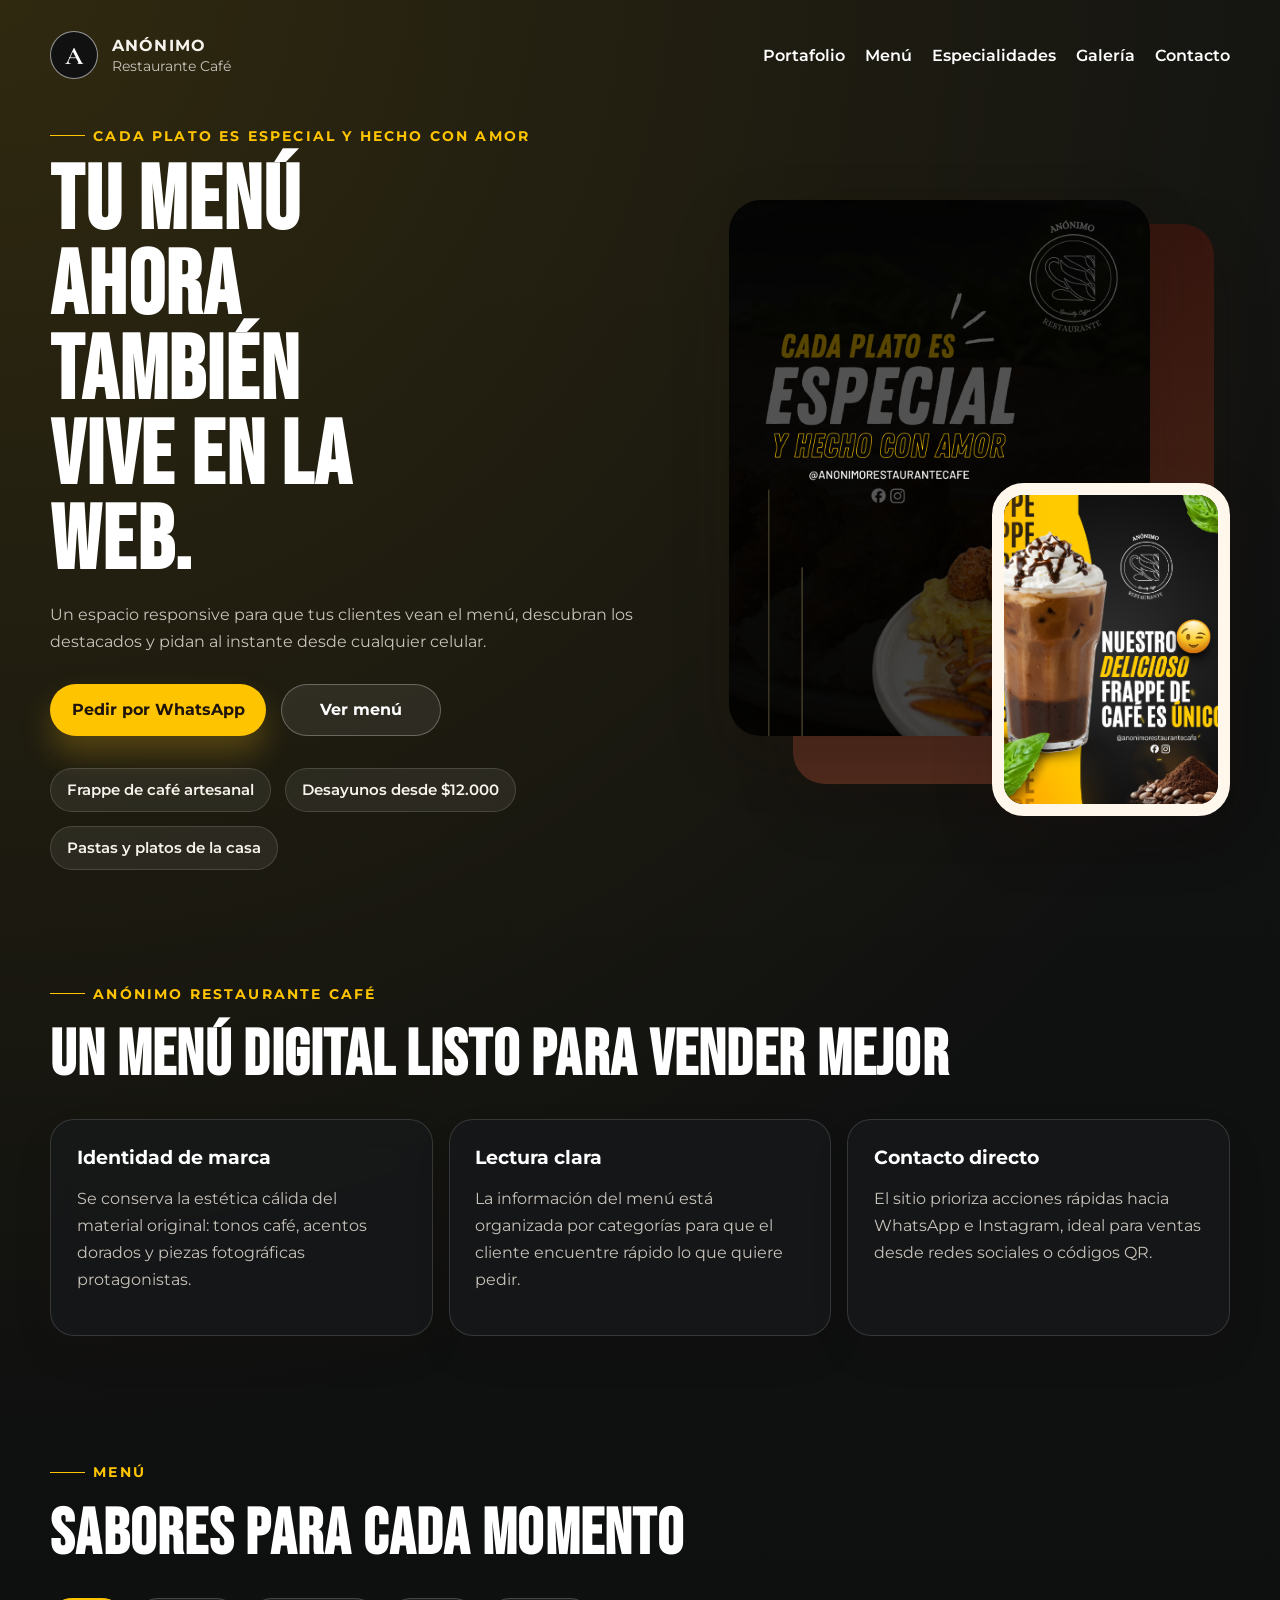
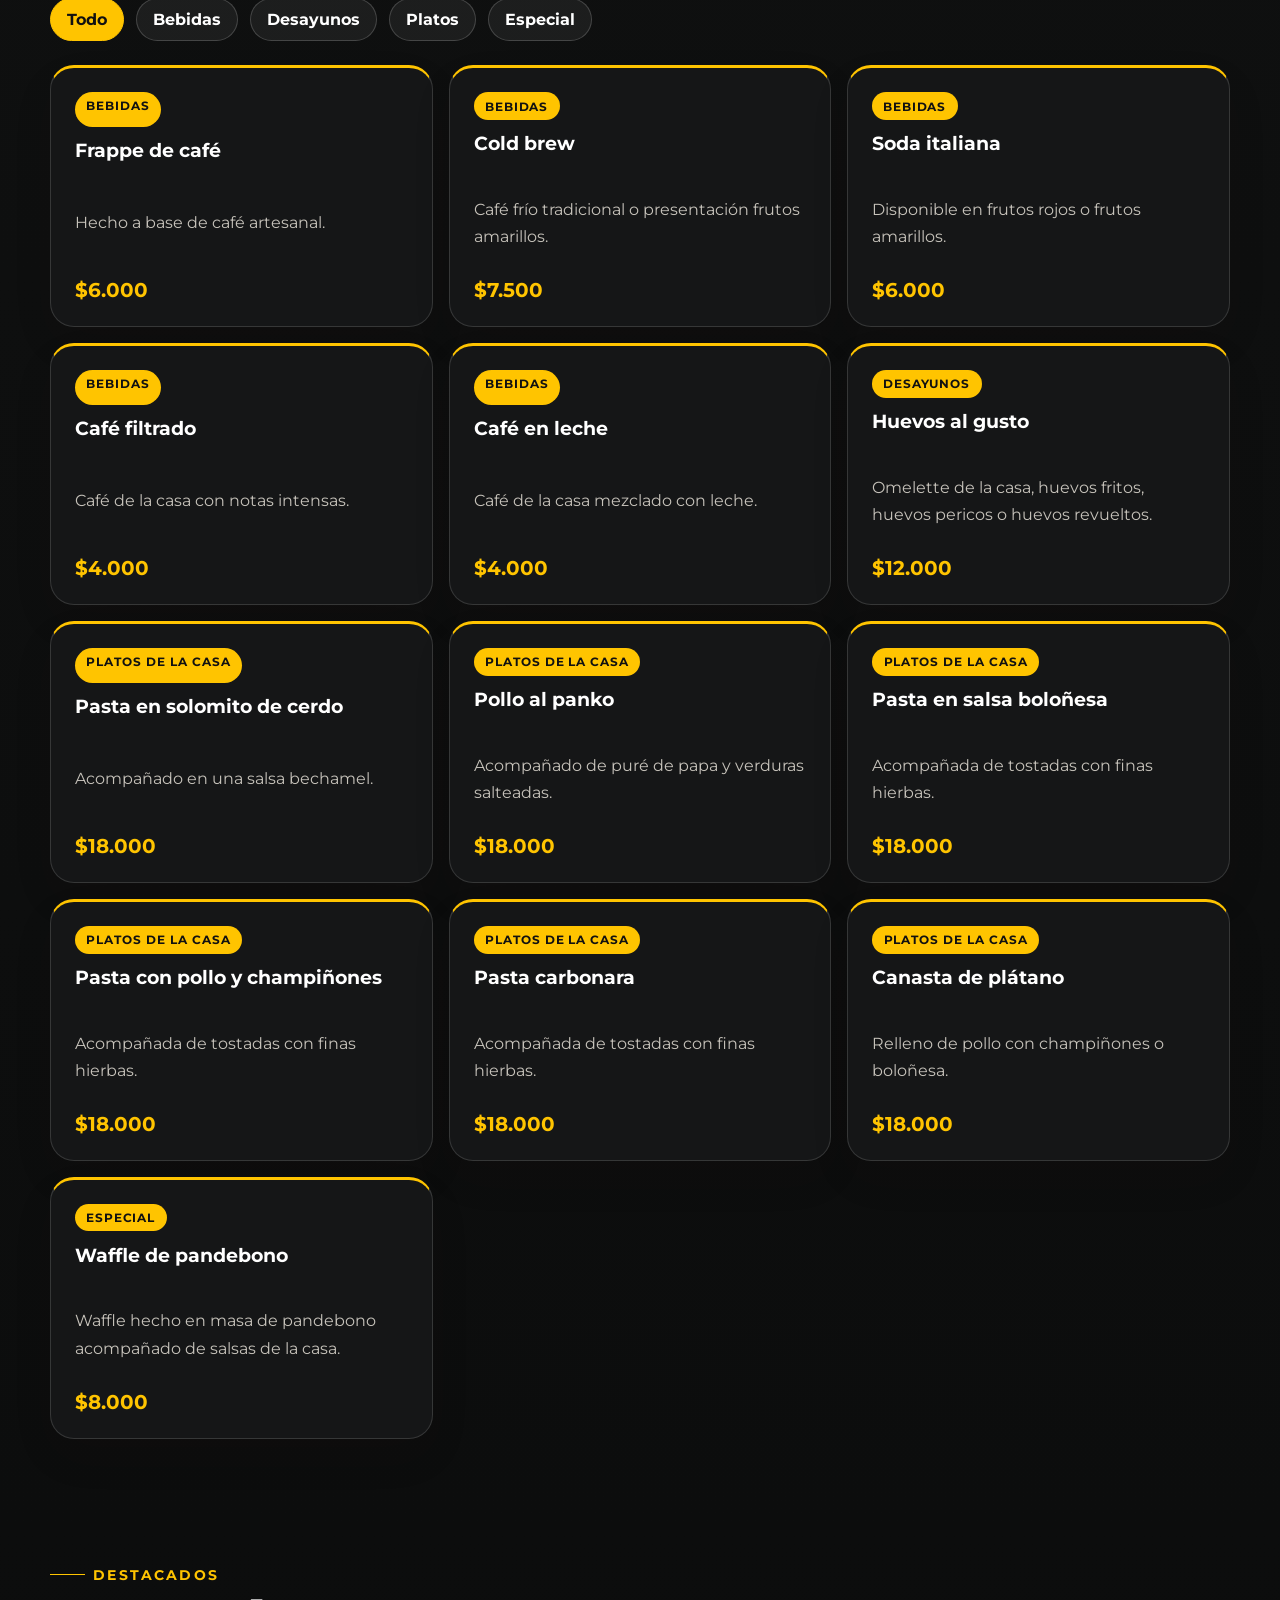
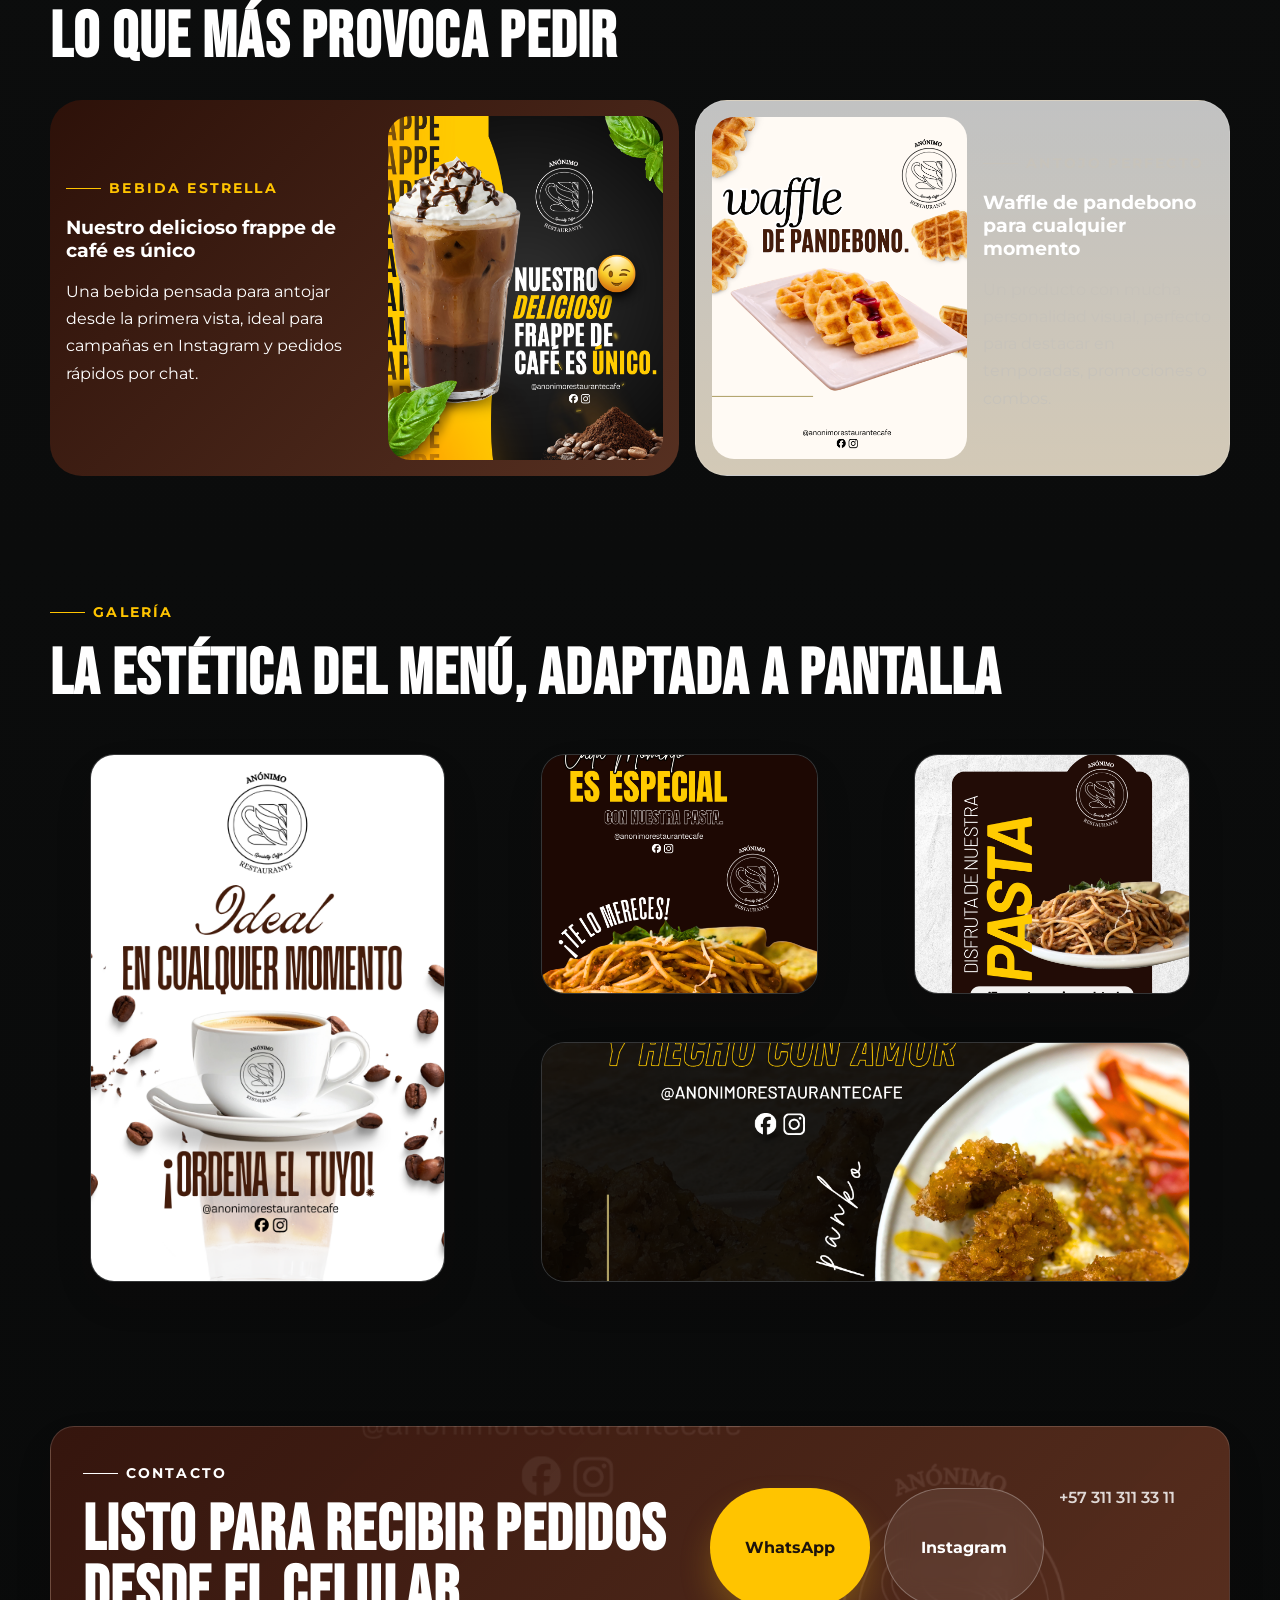
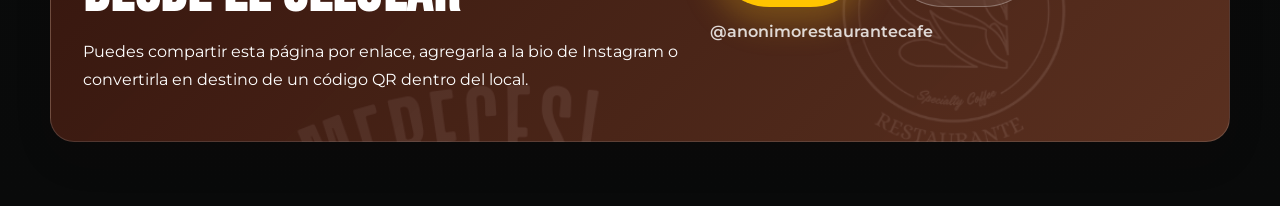
<file: index.html>
<!DOCTYPE html>
<html lang="es">
<head>
  <meta charset="UTF-8">
  <meta name="viewport" content="width=device-width, initial-scale=1.0">
  <meta
    name="description"
    content="Menú web responsive de Anónimo Restaurante Café con bebidas, desayunos, pasta y pedidos por WhatsApp."
  >
  <title>Anónimo Restaurante Café | Menú</title>
  <link rel="preconnect" href="https://fonts.googleapis.com">
  <link rel="preconnect" href="https://fonts.gstatic.com" crossorigin>
  <link
    href="https://fonts.googleapis.com/css2?family=Bebas+Neue&family=Cormorant+Garamond:wght@500;600;700&family=Montserrat:wght@400;500;600;700&display=swap"
    rel="stylesheet"
  >
  <link rel="stylesheet" href="styles.css">
</head>
<body>
  <header class="hero" id="inicio">
    <nav class="topbar">
      <a class="brand" href="#inicio" aria-label="Ir al inicio de Anónimo Restaurante Café">
        <span class="brand-mark">A</span>
        <span class="brand-copy">
          <strong>Anónimo</strong>
          <span>Restaurante Café</span>
        </span>
      </a>

      <button class="nav-toggle" type="button" aria-expanded="false" aria-controls="site-menu">
        <span></span>
        <span></span>
        <span></span>
      </button>

      <div class="nav-links" id="site-menu">
        <a href="portafolio.html">Portafolio</a>
        <a href="#menu">Menú</a>
        <a href="#especialidades">Especialidades</a>
        <a href="#galeria">Galería</a>
        <a href="#contacto">Contacto</a>
      </div>
    </nav>

    <div class="hero-content">
      <div class="hero-copy">
        <p class="eyebrow">Cada plato es especial y hecho con amor</p>
        <h1>Tu menú ahora también vive en la web.</h1>
        <p class="hero-text">
          Un espacio responsive para que tus clientes vean el menú, descubran los destacados y pidan
          al instante desde cualquier celular.
        </p>

        <div class="hero-actions">
          <a class="button button-primary" href="https://wa.me/573113113311" target="_blank" rel="noreferrer">
            Pedir por WhatsApp
          </a>
          <a class="button button-secondary" href="#menu">
            Ver menú
          </a>
        </div>

        <ul class="hero-highlights">
          <li>Frappe de café artesanal</li>
          <li>Desayunos desde $12.000</li>
          <li>Pastas y platos de la casa</li>
        </ul>
      </div>

      <div class="hero-visual">
        <article class="feature-card feature-card-main">
          <img src="assets/parrilla-anonimo.png" alt="Parrilla de Anónimo Restaurante Café">
        </article>
        <article class="feature-card feature-card-accent">
          <img src="assets/3.png" alt="Frappe de café de Anónimo Restaurante Café">
        </article>
      </div>
    </div>
  </header>

  <main>
    <section class="intro">
      <div class="section-heading">
        <p class="section-kicker">Anónimo Restaurante Café</p>
        <h2>Un menú digital listo para vender mejor</h2>
      </div>

      <div class="intro-grid">
        <article>
          <h3>Identidad de marca</h3>
          <p>
            Se conserva la estética cálida del material original: tonos café, acentos dorados y piezas
            fotográficas protagonistas.
          </p>
        </article>
        <article>
          <h3>Lectura clara</h3>
          <p>
            La información del menú está organizada por categorías para que el cliente encuentre rápido lo
            que quiere pedir.
          </p>
        </article>
        <article>
          <h3>Contacto directo</h3>
          <p>
            El sitio prioriza acciones rápidas hacia WhatsApp e Instagram, ideal para ventas desde redes
            sociales o códigos QR.
          </p>
        </article>
      </div>
    </section>

    <section class="menu-section" id="menu">
      <div class="section-heading">
        <p class="section-kicker">Menú</p>
        <h2>Sabores para cada momento</h2>
      </div>

      <div class="menu-toolbar" role="tablist" aria-label="Filtrar categorías del menú">
        <button class="filter-chip is-active" type="button" data-filter="all">Todo</button>
        <button class="filter-chip" type="button" data-filter="bebidas">Bebidas</button>
        <button class="filter-chip" type="button" data-filter="desayunos">Desayunos</button>
        <button class="filter-chip" type="button" data-filter="platos">Platos</button>
        <button class="filter-chip" type="button" data-filter="especial">Especial</button>
      </div>

      <div class="menu-grid">
        <article class="menu-card" data-category="bebidas">
          <span class="menu-tag">Bebidas</span>
          <h3>Frappe de café</h3>
          <p>Hecho a base de café artesanal.</p>
          <strong>$6.000</strong>
        </article>

        <article class="menu-card" data-category="bebidas">
          <span class="menu-tag">Bebidas</span>
          <h3>Cold brew</h3>
          <p>Café frío tradicional o presentación frutos amarillos.</p>
          <strong>$7.500</strong>
        </article>

        <article class="menu-card" data-category="bebidas">
          <span class="menu-tag">Bebidas</span>
          <h3>Soda italiana</h3>
          <p>Disponible en frutos rojos o frutos amarillos.</p>
          <strong>$6.000</strong>
        </article>

        <article class="menu-card" data-category="bebidas">
          <span class="menu-tag">Bebidas</span>
          <h3>Café filtrado</h3>
          <p>Café de la casa con notas intensas.</p>
          <strong>$4.000</strong>
        </article>

        <article class="menu-card" data-category="bebidas">
          <span class="menu-tag">Bebidas</span>
          <h3>Café en leche</h3>
          <p>Café de la casa mezclado con leche.</p>
          <strong>$4.000</strong>
        </article>

        <article class="menu-card" data-category="desayunos">
          <span class="menu-tag">Desayunos</span>
          <h3>Huevos al gusto</h3>
          <p>Omelette de la casa, huevos fritos, huevos pericos o huevos revueltos.</p>
          <strong>$12.000</strong>
        </article>

        <article class="menu-card" data-category="platos">
          <span class="menu-tag">Platos de la casa</span>
          <h3>Pasta en solomito de cerdo</h3>
          <p>Acompañado en una salsa bechamel.</p>
          <strong>$18.000</strong>
        </article>

        <article class="menu-card" data-category="platos">
          <span class="menu-tag">Platos de la casa</span>
          <h3>Pollo al panko</h3>
          <p>Acompañado de puré de papa y verduras salteadas.</p>
          <strong>$18.000</strong>
        </article>

        <article class="menu-card" data-category="platos">
          <span class="menu-tag">Platos de la casa</span>
          <h3>Pasta en salsa boloñesa</h3>
          <p>Acompañada de tostadas con finas hierbas.</p>
          <strong>$18.000</strong>
        </article>

        <article class="menu-card" data-category="platos">
          <span class="menu-tag">Platos de la casa</span>
          <h3>Pasta con pollo y champiñones</h3>
          <p>Acompañada de tostadas con finas hierbas.</p>
          <strong>$18.000</strong>
        </article>

        <article class="menu-card" data-category="platos">
          <span class="menu-tag">Platos de la casa</span>
          <h3>Pasta carbonara</h3>
          <p>Acompañada de tostadas con finas hierbas.</p>
          <strong>$18.000</strong>
        </article>

        <article class="menu-card" data-category="platos">
          <span class="menu-tag">Platos de la casa</span>
          <h3>Canasta de plátano</h3>
          <p>Relleno de pollo con champiñones o boloñesa.</p>
          <strong>$18.000</strong>
        </article>

        <article class="menu-card" data-category="especial">
          <span class="menu-tag">Especial</span>
          <h3>Waffle de pandebono</h3>
          <p>Waffle hecho en masa de pandebono acompañado de salsas de la casa.</p>
          <strong>$8.000</strong>
        </article>
      </div>
    </section>

    <section class="specialties" id="especialidades">
      <div class="section-heading">
        <p class="section-kicker">Destacados</p>
        <h2>Lo que más provoca pedir</h2>
      </div>

      <div class="specialties-grid">
        <article class="spotlight spotlight-dark">
          <div>
            <p class="spotlight-label">Bebida estrella</p>
            <h3>Nuestro delicioso frappe de café es único</h3>
            <p>
              Una bebida pensada para antojar desde la primera vista, ideal para campañas en Instagram y pedidos
              rápidos por chat.
            </p>
          </div>
          <img src="assets/3.png" alt="Frappe de café">
        </article>

        <article class="spotlight spotlight-light">
          <img src="assets/4.png" alt="Waffle de pandebono">
          <div>
            <p class="spotlight-label">Antojo perfecto</p>
            <h3>Waffle de pandebono para cualquier momento</h3>
            <p>
              Un producto con mucha personalidad visual, perfecto para destacar en temporadas, promociones o combos.
            </p>
          </div>
        </article>
      </div>
    </section>

    <section class="gallery" id="galeria">
      <div class="section-heading">
        <p class="section-kicker">Galería</p>
        <h2>La estética del menú, adaptada a pantalla</h2>
      </div>

      <div class="gallery-grid">
        <figure class="gallery-card gallery-card-tall">
          <img src="assets/2.png" alt="Café ideal en cualquier momento">
        </figure>
        <figure class="gallery-card">
          <img src="assets/5.png" alt="Pasta especial de la casa">
        </figure>
        <figure class="gallery-card">
          <img src="assets/6.png" alt="Promoción de pasta de la casa">
        </figure>
        <figure class="gallery-card gallery-card-wide">
          <img src="assets/1.png" alt="Plato especial con estilo de marca de Anónimo">
        </figure>
      </div>
    </section>

    <section class="contact" id="contacto">
      <div class="contact-panel">
        <div>
          <p class="section-kicker">Contacto</p>
          <h2>Listo para recibir pedidos desde el celular</h2>
          <p>
            Puedes compartir esta página por enlace, agregarla a la bio de Instagram o convertirla en destino de un
            código QR dentro del local.
          </p>
        </div>

        <div class="contact-actions">
          <a class="button button-primary" href="https://wa.me/573113113311" target="_blank" rel="noreferrer">
            WhatsApp
          </a>
          <a class="button button-secondary" href="https://instagram.com/anonimorestaurantecafe" target="_blank" rel="noreferrer">
            Instagram
          </a>
          <a class="contact-link" href="tel:+573113113311">+57 311 311 33 11</a>
          <a class="contact-link" href="https://instagram.com/anonimorestaurantecafe" target="_blank" rel="noreferrer">
            @anonimorestaurantecafe
          </a>
        </div>
      </div>
    </section>
  </main>

  <script src="script.js"></script>
</body>
</html>
</file>
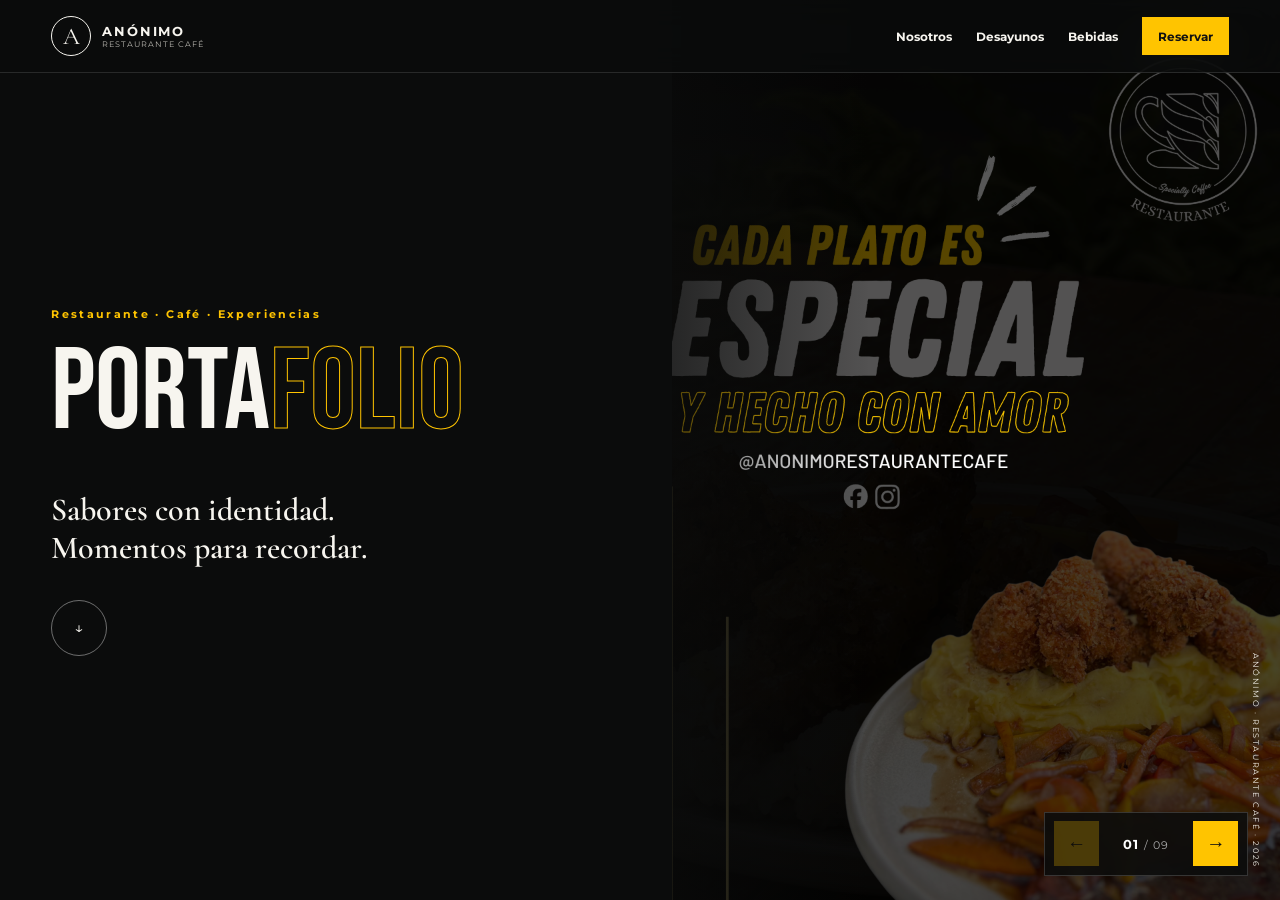
<file: portafolio.html>
<!DOCTYPE html>
<html lang="es">
<head>
  <meta charset="UTF-8"><meta name="viewport" content="width=device-width, initial-scale=1.0">
  <title>Portafolio | Anónimo Restaurante Café</title>
  <link rel="preconnect" href="https://fonts.googleapis.com"><link rel="preconnect" href="https://fonts.gstatic.com" crossorigin>
  <link href="https://fonts.googleapis.com/css2?family=Bebas+Neue&family=Cormorant+Garamond:ital,wght@0,600;1,600&family=Montserrat:wght@400;600;700;800&display=swap" rel="stylesheet">
  <link rel="stylesheet" href="portafolio.css">
  <link rel="stylesheet" href="book.css">
  <link rel="stylesheet" href="book-mobile.css">
</head>
<body>
  <header class="top"><a class="brand" href="index.html"><b>A</b><span><strong>ANÓNIMO</strong><small>RESTAURANTE CAFÉ</small></span></a><nav><a href="#esencia">Nosotros</a><a href="#desayunos">Desayunos</a><a href="#bebidas">Bebidas</a><a class="cta" href="https://wa.me/573113113311">Reservar</a></nav></header>
  <main>
    <section class="cover" id="inicio"><div class="cover-copy"><p class="eyebrow">Restaurante · Café · Experiencias</p><h1>Porta<span>folio</span></h1><p class="lead">Sabores con identidad.<br>Momentos para recordar.</p><a class="down" href="#esencia">↓</a></div><div class="cover-photo"><img src="assets/parrilla-anonimo.png" alt="Parrilla de Anónimo Restaurante Café"></div><small class="side">ANÓNIMO · RESTAURANTE CAFÉ · 2026</small></section>
    <section class="essence" id="esencia"><p class="index">01 / ESENCIA</p><div class="essence-grid"><h2>No servimos<br>solo platos.</h2><div><h3>Creamos pausas que saben bien.</h3><p>En Anónimo combinamos cocina, café y una atención cercana para convertir lo cotidiano en una experiencia especial. Cada preparación nace del cuidado por los detalles y del gusto por compartir.</p><a href="#desayunos">Conoce nuestros sabores →</a></div></div></section>
    <section class="portfolio-index" aria-labelledby="indice-titulo">
      <header><p class="index">02 / ÍNDICE</p><h2 id="indice-titulo">Descubre<br>lo que hacemos.</h2><p>Sabores, bebidas y experiencias pensadas para cada momento.</p></header>
      <nav aria-label="Índice del portafolio">
        <a href="#desayunos"><span>01</span><strong>Desayunos</strong><i>→</i></a>
        <a href="#almuerzos"><span>02</span><strong>Almuerzos</strong><i>→</i></a>
        <a href="#bebidas"><span>03</span><strong>Bebidas</strong><i>→</i></a>
        <a href="#catering"><span>04</span><strong>Servicio de catering</strong><i>→</i></a>
        <a href="#eventos"><span>05</span><strong>Espacio para eventos</strong><i>→</i></a>
      </nav>
    </section>
    <section class="dishes" id="desayunos"><header class="section-head"><div><p class="index">03 / DESAYUNOS</p><h2>Nuestros desayunos</h2></div><p>Opciones para comenzar el día con el sabor y el cuidado de Anónimo.</p></header>
      <div class="breakfast-copy">
        <article><span>01</span><div><p>Desayunos</p><h3>Huevos al gusto</h3><p class="description">Prepáralos como más te gustan: omelette de la casa, huevos fritos, pericos o revueltos.</p></div></article>
        <article><span>02</span><div><p>Desayunos</p><h3>Waffle de pandebono</h3><p class="description">Waffle elaborado con masa de pandebono y acompañado de las salsas de la casa.</p></div></article>
        <h3 class="breakfast-category">Pasteles</h3>
        <article class="pastry"><span>03</span><div><p>Pasteles</p><h3>Pastel de pollo</h3><p class="description">Pastel de hojaldre crocante relleno con pollo.</p></div></article>
        <article class="pastry"><span>04</span><div><p>Pasteles</p><h3>Pastel ranchero</h3><p class="description">Hojaldre crocante relleno de salchicha ranchera, queso y maíz tierno.</p></div></article>
        <article class="pastry"><span>05</span><div><p>Pasteles</p><h3>Pastel hawaiano</h3><p class="description">Hojaldre dorado con jamón, piña y queso.</p></div></article>
        <article class="pastry"><span>06</span><div><p>Pasteles</p><h3>Pastel de queso</h3><p class="description">Hojaldre suave relleno de queso.</p></div></article>
        <article class="pastry"><span>07</span><div><p>Pasteles</p><h3>Pastel de guayaba</h3><p class="description">Hojaldre relleno de guayaba dulce y de suave sabor.</p></div></article>
        <article class="pastry"><span>08</span><div><p>Pasteles</p><h3>Pastel de arequipe</h3><p class="description">Hojaldre crujiente con arequipe cremoso en su interior.</p></div></article>
        <article class="pastry"><span>09</span><div><p>Pasteles</p><h3>Milhojas</h3><p class="description">Capas de hojaldre rellenas con crema inglesa y una capa superior de arequipe.</p></div></article>
        <article class="pastry"><span>10</span><div><p>Pasteles</p><h3>Paquete de pasabocas</h3><p class="description">Mini hojaldres rellenos de dulce de guayaba para compartir.</p></div></article>
      </div>
    </section>
    <section class="dishes lunches" id="almuerzos"><header class="section-head"><div><p class="index">04 / ALMUERZOS</p><h2>Platos de la casa</h2></div><p>Preparaciones reconfortantes, hechas con ingredientes que resaltan el sabor de nuestra cocina.</p></header>
      <div class="breakfast-copy lunch-copy">
        <article><span>01</span><div><p>Almuerzos</p><h3>Pasta en solomito de cerdo con champiñones</h3><p class="description">Solomito de cerdo y champiñones acompañados de pasta en una suave salsa bechamel.</p></div></article>
        <article><span>02</span><div><p>Almuerzos</p><h3>Pollo al panko</h3><p class="description">Pollo crocante acompañado de puré de papa y verduras salteadas.</p></div></article>
        <article><span>03</span><div><p>Almuerzos</p><h3>Pasta en salsa boloñesa</h3><p class="description">Pasta en salsa boloñesa acompañada de tostadas con finas hierbas.</p></div></article>
        <article><span>04</span><div><p>Almuerzos</p><h3>Pasta con pollo y champiñones</h3><p class="description">Pasta con pollo y champiñones acompañada de tostadas con finas hierbas.</p></div></article>
        <article><span>05</span><div><p>Almuerzos</p><h3>Pasta carbonara</h3><p class="description">Pasta en cremosa salsa carbonara acompañada de tostadas con finas hierbas.</p></div></article>
        <article><span>06</span><div><p>Almuerzos</p><h3>Crepes de pollo a la boloñesa</h3><p class="description">Crepes rellenos de pollo con champiñones y salsa boloñesa.</p></div></article>
      </div>
    </section>
    <section class="dishes beverages" id="bebidas"><header class="section-head"><div><p class="index">05 / BEBIDAS</p><h2>Nuestras bebidas</h2></div><p>Opciones calientes y frías para acompañar cada momento en Anónimo.</p></header>
      <div class="breakfast-copy beverage-copy">
        <article><span>01</span><div><p>Bebidas</p><h3>Frappe de café</h3><p class="description">Bebida artesanal hecha a base de café, servida fría y cremosa.</p></div></article>
        <article><span>02</span><div><p>Bebidas</p><h3>Cold brew</h3><p class="description">Café frío tradicional, disponible también en presentación de frutos amarillos.</p></div></article>
        <article><span>03</span><div><p>Bebidas</p><h3>Soda italiana</h3><p class="description">Bebida refrescante en sabores de frutos rojos o frutos amarillos.</p></div></article>
        <article><span>04</span><div><p>Bebidas</p><h3>Café filtrado</h3><p class="description">Café de la casa preparado para compartir en presentación de dos tazas.</p></div></article>
        <article><span>05</span><div><p>Bebidas</p><h3>Café en leche</h3><p class="description">Café de la casa mezclado con leche para una bebida suave y reconfortante.</p></div></article>
        <article><span>06</span><div><p>Bebidas</p><h3>Coca-Cola</h3><p class="description">Bebida gaseosa clásica para acompañar tus platos favoritos.</p></div></article>
        <article><span>07</span><div><p>Bebidas</p><h3>Avena fría</h3><p class="description">Bebida de avena fría, cremosa y refrescante.</p></div></article>
        <article><span>08</span><div><p>Bebidas</p><h3>Milo frío o caliente</h3><p class="description">Bebida de chocolate con leche, preparada fría o caliente.</p></div></article>
        <article><span>09</span><div><p>Bebidas</p><h3>Jugos en agua</h3><p class="description">Jugos naturales de guanábana, maracuyá, mango o mora preparados en agua.</p></div></article>
        <article><span>10</span><div><p>Bebidas</p><h3>Jugos en leche</h3><p class="description">Jugos naturales preparados en leche para una textura más cremosa.</p></div></article>
        <article><span>11</span><div><p>Bebidas</p><h3>Vaso de leche fría</h3><p class="description">Leche fría servida para disfrutar sola o acompañar nuestros pasteles.</p></div></article>
        <article><span>12</span><div><p>Bebidas</p><h3>Agua en botella</h3><p class="description">Agua en presentación personal de 600 mililitros.</p></div></article>
        <article><span>13</span><div><p>Bebidas</p><h3>Aromática</h3><p class="description">Infusión aromática preparada en agua o en leche.</p></div></article>
        <article><span>14</span><div><p>Bebidas</p><h3>Chocolate en agua</h3><p class="description">Chocolate caliente preparado en agua, de sabor intenso y tradicional.</p></div></article>
        <article><span>15</span><div><p>Bebidas</p><h3>Chocolate en leche</h3><p class="description">Chocolate caliente preparado con leche para una textura suave y cremosa.</p></div></article>
      </div>
    </section>
    <section class="dishes catering" id="catering"><header class="section-head"><div><p class="index">06 / CATERING</p><h2>Sabores que llegan a ti</h2></div><p>Llevamos la experiencia de Anónimo a tus reuniones, celebraciones y momentos especiales.</p></header>
      <div class="breakfast-copy catering-copy">
        <article><span>01</span><div><p>Servicio de catering</p><h3>Eventos corporativos</h3><p class="description">Propuestas gastronómicas para reuniones de trabajo, encuentros empresariales y jornadas de equipo.</p></div></article>
        <article><span>02</span><div><p>Servicio de catering</p><h3>Celebraciones</h3><p class="description">Preparaciones pensadas para compartir en cumpleaños, aniversarios y encuentros especiales.</p></div></article>
        <article><span>03</span><div><p>Servicio de catering</p><h3>Coffee breaks</h3><p class="description">Café, bebidas y pasabocas para acompañar pausas, capacitaciones y reuniones.</p></div></article>
        <article><span>04</span><div><p>Servicio de catering</p><h3>Menús personalizados</h3><p class="description">Opciones adaptadas al tipo de evento, número de invitados y necesidades de cada ocasión.</p></div></article>
      </div>
    </section>
    <section class="events-page" id="eventos">
      <img src="assets/eventos-anonimo-oscura.png" alt="Evento en la terraza de Anónimo Restaurante Café">
      <div class="events-overlay"></div>
      <article><p class="index">08 / EVENTOS</p><h2>Tu momento.<br>Nuestro espacio.</h2><p>Un espacio privado y tranquilo, disponible con reserva previa para eventos de hasta 50 personas. Celebra y comparte con comodidad, lejos del tránsito constante y las interrupciones.</p><a href="https://wa.me/573113113311">Reserva tu evento →</a></article>
    </section>
    <section class="contact" id="contacto"><p class="index">09 / CONTACTO</p><h2>¿Nos vemos<br>en Anónimo?</h2><div><p>Haz tu pedido o reserva directamente por WhatsApp.</p><a href="https://wa.me/573113113311">+57 311 311 33 11 ↗</a></div></section>
  </main>
  <footer><a href="index.html">Volver al menú</a><span>@anonimorestaurantecafe</span><a href="#inicio">Subir ↑</a></footer>
  <div class="book-controls" aria-label="Controles del portafolio"><button class="book-prev" type="button" aria-label="Página anterior">←</button><span><b>01</b> / <i>07</i></span><button class="book-next" type="button" aria-label="Página siguiente">→</button></div>
  <script src="portafolio.js"></script>
</body></html>
</file>
<file: styles.css>
:root {
  --bg: #0d0e0e;
  --surface: #171819;
  --ink: #f7f4ed;
  --muted: #c7c3bb;
  --accent: #ffc400;
  --accent-strong: #ffc400;
  --coffee: #111212;
  --coffee-soft: #2b1a13;
  --line: rgba(255, 255, 255, 0.14);
  --shadow: 0 22px 60px rgba(32, 17, 11, 0.18);
  --radius-xl: 32px;
  --radius-lg: 24px;
  --radius-md: 18px;
  --content-width: 1180px;
}

* {
  box-sizing: border-box;
}

html {
  scroll-behavior: smooth;
}

body {
  margin: 0;
  font-family: "Montserrat", sans-serif;
  color: var(--ink);
  background:
    radial-gradient(circle at top left, rgba(255, 196, 0, 0.13), transparent 28%),
    linear-gradient(180deg, #111212 0%, #090a0a 100%);
}

img {
  display: block;
  width: 100%;
}

a {
  color: inherit;
  text-decoration: none;
}

button {
  font: inherit;
}

.hero,
.intro,
.menu-section,
.specialties,
.gallery,
.contact {
  width: min(calc(100% - 2rem), var(--content-width));
  margin: 0 auto;
}

.hero {
  padding: 1.25rem 0 2rem;
}

.topbar {
  position: relative;
  z-index: 20;
  display: flex;
  align-items: center;
  justify-content: space-between;
  gap: 1rem;
  padding: 0.7rem 0 1.4rem;
}

.brand {
  display: inline-flex;
  align-items: center;
  gap: 0.85rem;
  z-index: 10;
}

.brand-mark {
  display: grid;
  place-items: center;
  width: 3rem;
  aspect-ratio: 1;
  border-radius: 50%;
  background: var(--coffee);
  color: #fff;
  font-family: "Cormorant Garamond", serif;
  font-size: 1.6rem;
  font-weight: 700;
}

.brand-copy {
  display: grid;
  gap: 0.15rem;
}

.brand-copy strong {
  font-size: 1rem;
  text-transform: uppercase;
  letter-spacing: 0.08em;
}

.brand-copy span {
  color: var(--muted);
  font-size: 0.85rem;
}

.nav-links {
  display: flex;
  align-items: center;
  gap: 1.25rem;
}

.nav-links a {
  position: relative;
  color: #fff;
  font-weight: 600;
}

.nav-links a::after {
  content: "";
  position: absolute;
  left: 0;
  bottom: -0.3rem;
  width: 100%;
  height: 2px;
  background: var(--accent);
  transform: scaleX(0);
  transform-origin: left;
  transition: transform 180ms ease;
}

.nav-links a:hover::after,
.nav-links a:focus-visible::after {
  transform: scaleX(1);
}

.nav-toggle {
  display: none;
  flex-direction: column;
  gap: 0.3rem;
  border: 0;
  border-radius: 999px;
  background: var(--coffee);
  padding: 0.7rem;
}

.nav-toggle span {
  width: 1.3rem;
  height: 2px;
  background: #fff;
}

.hero-content {
  display: grid;
  grid-template-columns: 1.1fr 0.9fr;
  gap: 2rem;
  align-items: center;
  min-height: calc(100vh - 7rem);
}

.hero-copy {
  animation: slide-up 700ms ease both;
}

.eyebrow,
.section-kicker,
.spotlight-label {
  display: inline-flex;
  align-items: center;
  gap: 0.5rem;
  margin: 0 0 1rem;
  color: var(--accent-strong);
  font-size: 0.85rem;
  font-weight: 700;
  letter-spacing: 0.16em;
  text-transform: uppercase;
}

.eyebrow::before,
.section-kicker::before,
.spotlight-label::before {
  content: "";
  width: 2.2rem;
  height: 1px;
  background: currentColor;
}

.hero h1,
.section-heading h2,
.contact h2 {
  margin: 0;
  font-family: "Bebas Neue", sans-serif;
  letter-spacing: 0.02em;
  line-height: 0.95;
}

.hero h1 {
  font-size: clamp(3.6rem, 7vw, 7rem);
  max-width: 10ch;
  color: #fff;
}

.hero-text,
.intro-grid p,
.menu-card p,
.spotlight p,
.contact p {
  color: var(--muted);
  line-height: 1.7;
}

.hero-text {
  max-width: 58ch;
  margin: 1rem 0 0;
}

.hero-actions,
.contact-actions {
  display: flex;
  flex-wrap: wrap;
  gap: 0.9rem;
  margin-top: 1.8rem;
}

.button {
  display: inline-flex;
  align-items: center;
  justify-content: center;
  min-width: 10rem;
  padding: 0.95rem 1.35rem;
  border-radius: 999px;
  font-weight: 700;
  transition:
    transform 180ms ease,
    box-shadow 180ms ease,
    background-color 180ms ease;
}

.button:hover,
.button:focus-visible {
  transform: translateY(-2px);
}

.button-primary {
  background: var(--accent);
  color: #1e140c;
  box-shadow: 0 18px 30px rgba(244, 189, 22, 0.25);
}

.button-secondary {
  border: 1px solid rgba(54, 22, 14, 0.16);
  background: rgba(255, 255, 255, 0.66);
  backdrop-filter: blur(14px);
}

.hero-highlights {
  display: flex;
  flex-wrap: wrap;
  gap: 0.9rem;
  padding: 0;
  margin: 2rem 0 0;
  list-style: none;
}

.hero-highlights li {
  padding: 0.75rem 1rem;
  border: 1px solid rgba(54, 22, 14, 0.12);
  border-radius: 999px;
  background: rgba(255, 255, 255, 0.72);
  font-size: 0.92rem;
  font-weight: 600;
}

.hero-visual {
  position: relative;
  min-height: 40rem;
}

.hero-visual::before {
  content: "";
  position: absolute;
  inset: 3rem 1rem 2rem 5rem;
  border-radius: var(--radius-xl);
  background: linear-gradient(180deg, rgba(54, 22, 14, 0.98), rgba(85, 45, 31, 0.92));
  box-shadow: var(--shadow);
}

.feature-card {
  position: absolute;
  overflow: hidden;
  border-radius: var(--radius-xl);
  box-shadow: var(--shadow);
}

.feature-card img {
  height: 100%;
  object-fit: cover;
}

.feature-card-main {
  inset: 1.5rem 5rem 5rem 1rem;
  animation: slide-up 800ms ease 100ms both;
}

.feature-card-accent {
  right: 0;
  bottom: 0;
  width: 46%;
  height: 52%;
  border: 12px solid #fff7ec;
  animation: slide-up 800ms ease 220ms both;
}

.intro,
.menu-section,
.specialties,
.gallery,
.contact {
  padding: 4rem 0;
}

.section-heading {
  display: grid;
  gap: 0.55rem;
  margin-bottom: 2rem;
}

.section-heading h2,
.contact h2 {
  font-size: clamp(2.6rem, 5vw, 4.6rem);
  color: #fff;
}

.intro-grid {
  display: grid;
  grid-template-columns: repeat(3, minmax(0, 1fr));
  gap: 1rem;
}

.intro-grid article,
.menu-card,
.gallery-card,
.contact-panel {
  border: 1px solid var(--line);
  border-radius: var(--radius-lg);
  background: rgba(23, 24, 25, 0.9);
  backdrop-filter: blur(16px);
  box-shadow: 0 18px 45px rgba(54, 22, 14, 0.06);
}

.intro-grid article {
  padding: 1.6rem;
}

.intro-grid h3,
.menu-card h3,
.spotlight h3 {
  margin: 0 0 0.8rem;
  color: #fff;
}

.menu-toolbar {
  display: flex;
  flex-wrap: wrap;
  gap: 0.75rem;
  margin-bottom: 1.5rem;
}

.filter-chip {
  border: 1px solid rgba(54, 22, 14, 0.14);
  border-radius: 999px;
  background: rgba(255, 255, 255, 0.66);
  color: var(--coffee);
  padding: 0.7rem 1rem;
  font-weight: 700;
  cursor: pointer;
  transition: all 180ms ease;
}

.filter-chip.is-active,
.filter-chip:hover,
.filter-chip:focus-visible {
  background: var(--coffee);
  color: #fff;
  border-color: var(--coffee);
}

.menu-grid {
  display: grid;
  grid-template-columns: repeat(3, minmax(0, 1fr));
  gap: 1rem;
}

.menu-card {
  display: grid;
  gap: 0.75rem;
  padding: 1.5rem;
  transition:
    transform 180ms ease,
    opacity 180ms ease;
}

.menu-card:hover {
  transform: translateY(-4px);
}

.menu-card.is-hidden {
  display: none;
}

.menu-tag {
  width: fit-content;
  padding: 0.4rem 0.7rem;
  border-radius: 999px;
  background: rgba(244, 189, 22, 0.18);
  color: var(--accent-strong);
  font-size: 0.75rem;
  font-weight: 700;
  letter-spacing: 0.08em;
  text-transform: uppercase;
}

.menu-card strong {
  margin-top: auto;
  color: var(--coffee);
  font-size: 1.25rem;
}

.specialties-grid {
  display: grid;
  grid-template-columns: 1.08fr 0.92fr;
  gap: 1rem;
}

.spotlight {
  display: grid;
  grid-template-columns: 1fr 0.9fr;
  gap: 1rem;
  align-items: center;
  padding: 1rem;
  border-radius: var(--radius-xl);
  overflow: hidden;
}

.spotlight-dark {
  background: linear-gradient(135deg, #2d1109, #563021);
  color: #fff;
}

.spotlight-dark p,
.spotlight-dark h3 {
  color: inherit;
}

.spotlight-dark .spotlight-label {
  color: var(--accent);
}

.spotlight-light {
  background: linear-gradient(180deg, rgba(255, 255, 255, 0.75), rgba(255, 243, 220, 0.82));
  border: 1px solid var(--line);
}

.spotlight img {
  height: 100%;
  min-height: 18rem;
  object-fit: cover;
  border-radius: calc(var(--radius-xl) - 10px);
}

.gallery-grid {
  display: grid;
  grid-template-columns: 1.1fr 0.9fr 0.9fr;
  gap: 1rem;
  grid-auto-rows: 17rem;
}

.gallery-card {
  overflow: hidden;
}

.gallery-card img {
  height: 100%;
  object-fit: cover;
  transition: transform 240ms ease;
}

.gallery-card:hover img {
  transform: scale(1.03);
}

.gallery-card-tall {
  grid-row: span 2;
}

.gallery-card-wide {
  grid-column: span 2;
}

.contact-panel {
  display: grid;
  grid-template-columns: 1.1fr 0.9fr;
  gap: 2rem;
  padding: 2rem;
  background:
    linear-gradient(135deg, rgba(54, 22, 14, 0.96), rgba(96, 52, 35, 0.9)),
    url("assets/5.png") center/cover;
  color: #fff;
}

.contact-panel h2,
.contact-panel p,
.contact-panel .section-kicker {
  color: inherit;
}

.contact-panel .section-kicker::before {
  background: currentColor;
}

.contact-link {
  display: inline-flex;
  width: fit-content;
  color: rgba(255, 255, 255, 0.82);
  font-weight: 600;
}

@keyframes slide-up {
  from {
    opacity: 0;
    transform: translateY(28px);
  }

  to {
    opacity: 1;
    transform: translateY(0);
  }
}

@media (max-width: 980px) {
  .hero-content,
  .specialties-grid,
  .contact-panel,
  .spotlight {
    grid-template-columns: 1fr;
  }

  .intro-grid,
  .menu-grid {
    grid-template-columns: repeat(2, minmax(0, 1fr));
  }

  .hero-visual {
    min-height: 34rem;
  }

  .gallery-grid {
    grid-template-columns: repeat(2, minmax(0, 1fr));
    grid-auto-rows: 15rem;
  }

  .gallery-card-wide {
    grid-column: span 2;
  }
}

@media (max-width: 760px) {
  .hero {
    padding-top: 0.8rem;
  }

  .nav-toggle {
    display: inline-flex;
    position: relative;
    z-index: 2;
  }

  .nav-links {
    position: absolute;
    top: 4.9rem;
    left: 1rem;
    right: 1rem;
    display: none;
    flex-direction: column;
    align-items: flex-start;
    padding: 1rem;
    border: 1px solid var(--line);
    border-radius: var(--radius-md);
    background: rgba(255, 250, 243, 0.96);
    box-shadow: var(--shadow);
    z-index: 1;
  }

  .nav-links a {
    width: 100%;
    padding: 0.75rem 0.85rem;
    border-radius: 0.75rem;
    color: var(--coffee);
  }

  .nav-links a:hover,
  .nav-links a:focus-visible {
    background: rgba(255, 196, 0, 0.18);
  }

  .nav-links a::after {
    display: none;
  }

  .nav-links.is-open {
    display: flex;
  }

  .hero-content {
    min-height: auto;
    gap: 1.5rem;
  }

  .hero h1 {
    max-width: none;
  }

  .hero-visual {
    min-height: 26rem;
  }

  .feature-card-main {
    inset: 1rem 2.4rem 3.5rem 0.5rem;
  }

  .feature-card-accent {
    width: 50%;
    height: 48%;
  }

  .intro-grid,
  .menu-grid,
  .gallery-grid {
    grid-template-columns: 1fr;
  }

  .gallery-card-wide,
  .gallery-card-tall {
    grid-column: auto;
    grid-row: auto;
  }

  .button,
  .contact-link {
    width: 100%;
  }
}

@media (max-width: 520px) {
  .hero,
  .intro,
  .menu-section,
  .specialties,
  .gallery,
  .contact {
    width: min(calc(100% - 1.2rem), var(--content-width));
  }

  .hero-highlights li,
  .filter-chip {
    width: 100%;
    justify-content: center;
  }

  .feature-card-accent {
    border-width: 8px;
  }
}

/* Identidad corporativa Anonimo: negro, amarillo y blanco */
.brand-mark {
  border: 1px solid rgba(255, 255, 255, 0.55);
  background: #111;
}

.button-secondary {
  border-color: rgba(255, 255, 255, 0.28);
  background: rgba(255, 255, 255, 0.08);
  color: #fff;
}

.hero-highlights li {
  border-color: rgba(255, 255, 255, 0.14);
  background: rgba(255, 255, 255, 0.07);
}

.filter-chip {
  border-color: rgba(255, 255, 255, 0.18);
  background: rgba(255, 255, 255, 0.06);
  color: #fff;
}

.filter-chip.is-active,
.filter-chip:hover,
.filter-chip:focus-visible {
  border-color: var(--accent);
  background: var(--accent);
  color: #111;
}

.menu-card {
  border-top: 3px solid var(--accent);
}

.menu-tag {
  background: var(--accent);
  color: #111;
}

.menu-card strong {
  color: var(--accent);
}
</file>
<file: portafolio.css>
:root {
  --y: #ffc400;
  --k: #0b0c0c;
  --c: #171818;
  --w: #f7f5ef;
  --g: #b8b6af;
}
* {
  box-sizing: border-box;
}
html {
  scroll-behavior: smooth;
}
body {
  margin: 0;
  background: var(--k);
  color: var(--w);
  font-family: Montserrat, sans-serif;
}
img {
  display: block;
  width: 100%;
}
a {
  color: inherit;
  text-decoration: none;
}
.top {
  position: fixed;
  z-index: 10;
  inset: 0 0 auto;
  display: flex;
  justify-content: space-between;
  align-items: center;
  padding: 1rem 4vw;
  border-bottom: 1px solid #ffffff20;
  background: #0b0c0ccc;
  backdrop-filter: blur(16px);
}
.brand {
  display: flex;
  align-items: center;
  gap: 0.7rem;
}
.brand > b {
  display: grid;
  place-items: center;
  width: 2.5rem;
  aspect-ratio: 1;
  border: 1px solid;
  border-radius: 50%;
  font: 1.5rem "Cormorant Garamond";
}
.brand span {
  display: grid;
}
.brand strong {
  font-size: 0.8rem;
  letter-spacing: 0.14em;
}
.brand small {
  font-size: 0.52rem;
  color: var(--g);
  letter-spacing: 0.12em;
}
.top nav {
  display: flex;
  align-items: center;
  gap: 1.5rem;
  font-size: 0.75rem;
  font-weight: 700;
}
.cta {
  padding: 0.7rem 1rem;
  background: var(--y);
  color: #111;
}
.cover {
  position: relative;
  display: grid;
  grid-template-columns: 1.05fr 0.95fr;
  min-height: 100vh;
  overflow: hidden;
}
.cover-copy {
  z-index: 2;
  display: flex;
  flex-direction: column;
  justify-content: center;
  padding: 8rem 4vw 4rem;
}
.eyebrow,
.index {
  margin: 0 0 1.5rem;
  color: var(--y);
  font-size: 0.67rem;
  font-weight: 700;
  letter-spacing: 0.22em;
}
.cover h1 {
  margin: 0;
  font: clamp(4rem, 9vw, 8rem)/0.85 "Bebas Neue";
  white-space: nowrap;
}
.cover h1 span {
  display: inline;
  color: transparent;
  -webkit-text-stroke: 1px var(--y);
}
.lead {
  margin: 3rem 0 0;
  font: 600 clamp(1.4rem, 2.5vw, 2.2rem)/1.2 "Cormorant Garamond";
}
.down {
  display: grid;
  place-items: center;
  width: 3.5rem;
  aspect-ratio: 1;
  margin-top: 2rem;
  border: 1px solid #ffffff66;
  border-radius: 50%;
}
.cover-photo {
  height: 100vh;
}
.cover-photo img {
  height: 100%;
  object-fit: cover;
  object-position: 66% center;
}
.cover-photo:after {
  content: "";
  position: absolute;
  inset: 0;
  background: linear-gradient(90deg, var(--k) 43%, transparent 68%);
}
.side {
  position: absolute;
  right: 1.2rem;
  bottom: 2rem;
  writing-mode: vertical-rl;
  font-size: 0.5rem;
  letter-spacing: 0.2em;
}
.essence {
  padding: 9rem 8vw;
  background: var(--w);
  color: #171717;
}
.essence .index,
.contact .index {
  color: #896700;
}
.essence-grid {
  display: grid;
  grid-template-columns: 1.1fr 0.9fr;
  gap: 8vw;
  align-items: end;
}
.essence h2,
.section-head h2,
.experience h2,
.contact h2 {
  margin: 0;
  font: clamp(4rem, 8vw, 8rem)/0.85 "Bebas Neue";
}
.essence h3 {
  font: italic 600 2rem "Cormorant Garamond";
}
.essence-grid p {
  color: #555;
  line-height: 1.8;
}
.essence a,
.experience a {
  display: inline-block;
  margin-top: 1rem;
  padding-bottom: 0.35rem;
  border-bottom: 1px solid;
  font-size: 0.8rem;
  font-weight: 700;
}
.statement {
  padding: 6rem 3vw;
  background: var(--y);
  color: #111;
  text-align: center;
}
.statement > * {
  display: block;
}
.statement span {
  font: clamp(2rem, 6vw, 5rem) "Bebas Neue";
}
.statement strong {
  font: clamp(6rem, 18vw, 16rem)/0.74 "Bebas Neue";
}
.statement em {
  font: italic 600 clamp(1.7rem, 4vw, 4rem) "Cormorant Garamond";
}
.portfolio-index {display:grid;grid-template-columns:.8fr 1.2fr;gap:7vw;align-items:center;padding:8rem 7vw 5rem;background:var(--y);color:#111}
.portfolio-index header>p:last-child {max-width:26rem;margin-top:2rem;line-height:1.7}
.portfolio-index h2 {margin:0;font:clamp(4rem,8vw,8rem)/.85 "Bebas Neue"}
.portfolio-index nav {border-top:1px solid #111}
.portfolio-index nav a {display:grid;grid-template-columns:3rem 1fr auto;gap:1.5rem;align-items:center;padding:1.25rem 0;border-bottom:1px solid #111}
.portfolio-index nav span,.portfolio-index nav i {font-size:.7rem;font-style:normal}
.portfolio-index nav strong {font:clamp(2rem,4vw,4rem)/1 "Bebas Neue"}
.dishes {
  padding: 9rem 5vw;
}
.breakfast-copy {
  display: grid;
  grid-template-columns: repeat(2, minmax(0, 1fr));
  border-top: 1px solid #ffffff33;
}
.breakfast-copy article {
  display: grid;
  grid-template-columns: 3rem 1fr;
  gap: 1.5rem;
  min-height: 25rem;
  padding: 3rem;
  border-bottom: 1px solid #ffffff33;
}
.breakfast-copy article + article {
  border-left: 1px solid #ffffff33;
}
.breakfast-category {
  grid-column: 1 / -1;
  margin: 0;
  padding: 5rem 3rem 2rem;
  border-bottom: 1px solid #ffffff33;
  color: var(--y);
  font: clamp(3rem, 6vw, 6rem)/1 "Bebas Neue";
}
.breakfast-copy .pastry {
  min-height: 19rem;
}
.breakfast-copy .pastry h3 {
  font-size: clamp(2.6rem, 4vw, 4.5rem);
}
.lunches {
  background: var(--c);
}
.lunch-copy article {
  min-height: 21rem;
}
.lunch-copy h3 {
  max-width: 14ch;
  font-size: clamp(2.5rem, 4vw, 4.5rem);
}
.beverages {
  background: var(--w);
  color: #111;
}
.beverages .section-head > p,
.beverage-copy .description {
  color: #666;
}
.beverage-copy {
  border-color: #1113;
}
.beverage-copy article {
  min-height: 18rem;
  border-color: #1113;
}
.beverage-copy article + article {
  border-left-color: #1113;
}
.beverage-copy h3 {
  max-width: 14ch;
  font-size: clamp(2.5rem, 4vw, 4.5rem);
}
.catering {
  background: var(--y);
  color: #21180a;
}
.catering .index,
.catering .catering-copy article > span,
.catering .catering-copy article > div > p:first-child {
  color: #5b4300;
}
.catering .section-head > p,
.catering .catering-copy .description {
  color: #493600;
}
.catering-copy {
  border-color: #21180a40;
}
.catering-copy article {
  min-height: 20rem;
  border-color: #21180a33;
}
.catering-copy article + article {
  border-left-color: #21180a33;
}
.catering .catering-copy h3 {
  max-width: 14ch;
  font: 800 clamp(2rem, 3.5vw, 3.8rem)/1.02 "Montserrat", sans-serif;
  letter-spacing: -0.05em;
}
.catering .section-head h2 {
  max-width: 12ch;
  font: 800 clamp(3.5rem, 7vw, 7rem)/0.95 "Montserrat", sans-serif;
  letter-spacing: -0.07em;
}
.breakfast-copy article > span {
  color: var(--y);
  font-size: 0.7rem;
}
.breakfast-copy article > div {
  align-self: end;
}
.breakfast-copy article > div > p:first-child {
  margin: 0 0 1rem;
  color: var(--y);
  font-size: 0.65rem;
  font-weight: 700;
  letter-spacing: 0.18em;
  text-transform: uppercase;
}
.breakfast-copy h3 {
  max-width: 10ch;
  margin: 0 0 1.5rem;
  font: clamp(3.5rem, 6vw, 6.5rem)/0.85 "Bebas Neue";
}
.breakfast-copy .description {
  max-width: 34rem;
  margin: 0;
  color: var(--g);
  font: 600 clamp(1.25rem, 2vw, 1.8rem)/1.5 "Cormorant Garamond";
}
.section-head {
  display: flex;
  justify-content: space-between;
  align-items: end;
  gap: 3rem;
  margin-bottom: 5rem;
}
.section-head > p {
  max-width: 28rem;
  color: var(--g);
  line-height: 1.7;
}
.feature {
  display: grid;
  grid-template-columns: 1.25fr 0.75fr;
  min-height: 42rem;
  background: var(--c);
}
.photo {
  overflow: hidden;
}
.photo img {
  height: 100%;
  object-fit: cover;
  transition: 0.7s;
}
.feature:hover img,
.card:hover img {
  transform: scale(1.04);
}
.info {
  position: relative;
  display: flex;
  flex-direction: column;
  justify-content: flex-end;
  padding: 3rem;
}
.info i {
  position: absolute;
  top: 2rem;
  right: 2rem;
  color: var(--y);
  font-size: 0.7rem;
  font-style: normal;
}
.info p,
.list p {
  margin: 0 0 0.8rem;
  color: var(--y);
  font-size: 0.65rem;
  font-weight: 700;
  letter-spacing: 0.18em;
  text-transform: uppercase;
}
.info h3 {
  margin: 0 0 1rem;
  font: clamp(3.7rem, 7vw, 7rem)/0.82 "Bebas Neue";
}
.info small,
.list small {
  color: var(--g);
}
.info b {
  margin-top: 2rem;
  color: var(--y);
  font-size: 1.3rem;
}
.pair {
  display: grid;
  grid-template-columns: 1fr 1fr;
  gap: 1.2rem;
  margin-top: 1.2rem;
}
.card {
  display: grid;
  grid-template-rows: 28rem auto;
  background: var(--c);
}
.light {
  background: var(--w);
  color: #111;
}
.light small {
  color: #666;
}
.list {
  margin-top: 7rem;
  border-top: 1px solid #ffffff33;
}
.list article {
  display: grid;
  grid-template-columns: 5rem 1fr auto;
  gap: 2rem;
  align-items: center;
  padding: 2rem 0;
  border-bottom: 1px solid #ffffff26;
}
.list article > span {
  color: #777;
  font-size: 0.7rem;
}
.list h3 {
  margin: 0;
  font: clamp(2rem, 4vw, 4rem)/1 "Bebas Neue";
}
.list b {
  color: var(--y);
}
.experience {
  display: grid;
  grid-template-columns: 1fr 1fr;
  min-height: 50rem;
  background: #2b170f;
}
.experience > div img {
  height: 100%;
  object-fit: cover;
}
.experience article {
  display: flex;
  flex-direction: column;
  justify-content: center;
  padding: 7vw;
}
.experience article > p:not(.index) {
  color: #d6c9c2;
  line-height: 1.8;
}
.gallery {
  display: grid;
  grid-template-columns: 0.8fr 1.2fr 0.8fr;
  height: 34rem;
}
.gallery img {
  height: 100%;
  object-fit: cover;
}
.events-page {position:relative;display:flex;align-items:center;justify-content:center;overflow:hidden;background:#111}
.events-page>img {position:absolute;inset:0;width:100%;height:100%;object-fit:cover}
.events-overlay {position:absolute;inset:0;background:linear-gradient(90deg,rgba(8,8,8,.88) 0%,rgba(8,8,8,.56) 48%,rgba(8,8,8,.18) 100%)}
.events-page article {position:relative;z-index:1;max-width:52rem;padding:8rem 7vw 6rem;text-align:center}
.events-page h2 {margin:0;font:clamp(5rem,10vw,10rem)/.82 "Bebas Neue"}
.events-page article>p:not(.index) {max-width:34rem;margin-right:auto;margin-left:auto;font-size:1.1rem;line-height:1.7;color:#ddd}
.events-page article>a {display:inline-block;margin-top:1.5rem;padding-bottom:.4rem;border-bottom:1px solid var(--y);color:var(--y);font-weight:700}
.contact {
  padding: 10rem 6vw;
  background: var(--w);
  color: #111;
}
.contact h2 {
  font-size: clamp(6rem, 14vw, 13rem);
}
.contact > div {
  display: flex;
  justify-content: space-between;
  align-items: end;
  gap: 2rem;
  margin-top: 5rem;
  padding-top: 2rem;
  border-top: 1px solid #aaa;
}
.contact > div p {
  max-width: 28rem;
  color: #555;
}
.contact > div a {
  font-size: clamp(1.2rem, 2.5vw, 2.2rem);
  font-weight: 800;
}
footer {
  display: flex;
  justify-content: space-between;
  padding: 2rem 4vw;
  color: #999;
  font-size: 0.7rem;
}
@media (max-width: 800px) {
  .top nav a:not(.cta) {
    display: none;
  }
  .cover {
    grid-template-columns: 1fr;
  }
  .cover-copy {
    position: absolute;
    inset: 0;
  }
  .cover-photo {
    height: 100vh;
    opacity: 0.52;
  }
  .cover-photo:after {
    background: linear-gradient(90deg, var(--k), transparent);
  }
  .essence-grid,
  .feature,
  .pair,
  .experience,
  .portfolio-index,
  .breakfast-copy {
    grid-template-columns: 1fr;
  }
  .breakfast-copy article {
    min-height: 19rem;
    padding: 2rem 0;
  }
  .breakfast-copy article + article {
    border-left: 0;
  }
  .breakfast-category {
    padding: 4rem 0 1.5rem;
  }
  .portfolio-index {
    gap: 2.5rem;
    padding: 7rem 1.5rem 5rem;
  }
  .essence-grid {
    gap: 3rem;
  }
  .section-head {
    display: block;
  }
  .feature {
    min-height: 0;
    grid-template-rows: 28rem auto;
  }
  .card {
    grid-template-rows: 23rem auto;
  }
  .experience > div {
    height: 32rem;
  }
  .gallery {
    grid-template-columns: 1fr 1fr;
    height: 26rem;
  }
  .gallery img:last-child {
    display: none;
  }
  .list article {
    grid-template-columns: 2rem 1fr;
  }
  .list b {
    grid-column: 2;
  }
  .contact > div {
    display: block;
  }
  .contact > div a {
    display: inline-block;
    margin-top: 2rem;
  }
}
@media (max-width: 520px) {
  .top {
    padding: 0.8rem 1rem;
  }
  .cover-copy {
    padding: 8rem 1.2rem 3rem;
  }
  .cover h1 {
    font-size: 18vw;
  }
  .essence,
  .dishes,
  .contact {
    padding: 6rem 1.2rem;
  }
  .info {
    padding: 2rem 1.4rem;
  }
  .gallery {
    grid-template-columns: 1fr;
  }
  .gallery img:nth-child(2) {
    display: none;
  }
  footer {
    flex-direction: column;
    gap: 1rem;
    text-align: center;
  }
}
</file>
<file: book.css>
body{height:100vh;overflow:hidden}main{display:flex;width:100vw;height:100vh;overflow-x:auto;overflow-y:hidden;scroll-snap-type:x mandatory;scroll-behavior:smooth;scrollbar-width:none}main::-webkit-scrollbar{display:none}main>section{position:relative;flex:0 0 100vw;width:100vw;height:100vh;min-height:100vh;overflow-y:auto;scroll-snap-align:start;scroll-snap-stop:always;scrollbar-width:thin;scrollbar-color:var(--y) transparent}.cover,.essence,.statement,.experience,.gallery,.contact{flex-shrink:0}.statement{display:flex;flex-direction:column;justify-content:center}.gallery{min-height:100vh;height:100vh}.contact{display:flex;flex-direction:column;justify-content:center}footer{display:none}.book-controls{position:fixed;z-index:30;right:2rem;bottom:1.5rem;display:flex;align-items:center;gap:.7rem;padding:.55rem;border:1px solid #ffffff2b;background:#0b0c0cdd;backdrop-filter:blur(14px)}.book-controls button{display:grid;place-items:center;width:2.8rem;height:2.8rem;border:0;background:var(--y);color:#111;font-size:1.2rem;cursor:pointer;transition:transform .18s,opacity .18s}.book-controls button:hover{transform:translateY(-2px)}.book-controls button:disabled{opacity:.25;cursor:default;transform:none}.book-controls>span{min-width:4.5rem;text-align:center;font-size:.66rem;letter-spacing:.12em;color:#aaa}.book-controls b{color:#fff;font-size:.82rem}.book-controls i{font-style:normal}.top nav a[href^="#"]{cursor:pointer}@media(max-width:800px){.book-controls{right:1rem;bottom:1rem}.book-controls button{width:2.6rem;height:2.6rem}.essence,.dishes,.contact{padding-top:7rem}.statement{padding-top:7rem}.experience{padding-top:4.5rem}}
</file>
<file: book-mobile.css>
@media (max-width: 800px) {
  .book-controls {
    right: 0.75rem;
    bottom: max(0.75rem, env(safe-area-inset-bottom));
    gap: 0.35rem;
    padding: 0.3rem;
    border-color: #ffffff1a;
    border-radius: 999px;
    background: #0b0c0c99;
    opacity: 0.72;
    backdrop-filter: blur(8px);
    transition: opacity 0.18s;
  }

  .book-controls:focus-within,
  .book-controls:active {
    opacity: 1;
  }

  .book-controls button {
    width: 2.25rem;
    height: 2.25rem;
    border-radius: 50%;
    font-size: 1rem;
  }

  .book-controls > span {
    min-width: 3.4rem;
    font-size: 0.58rem;
  }
}
</file>
